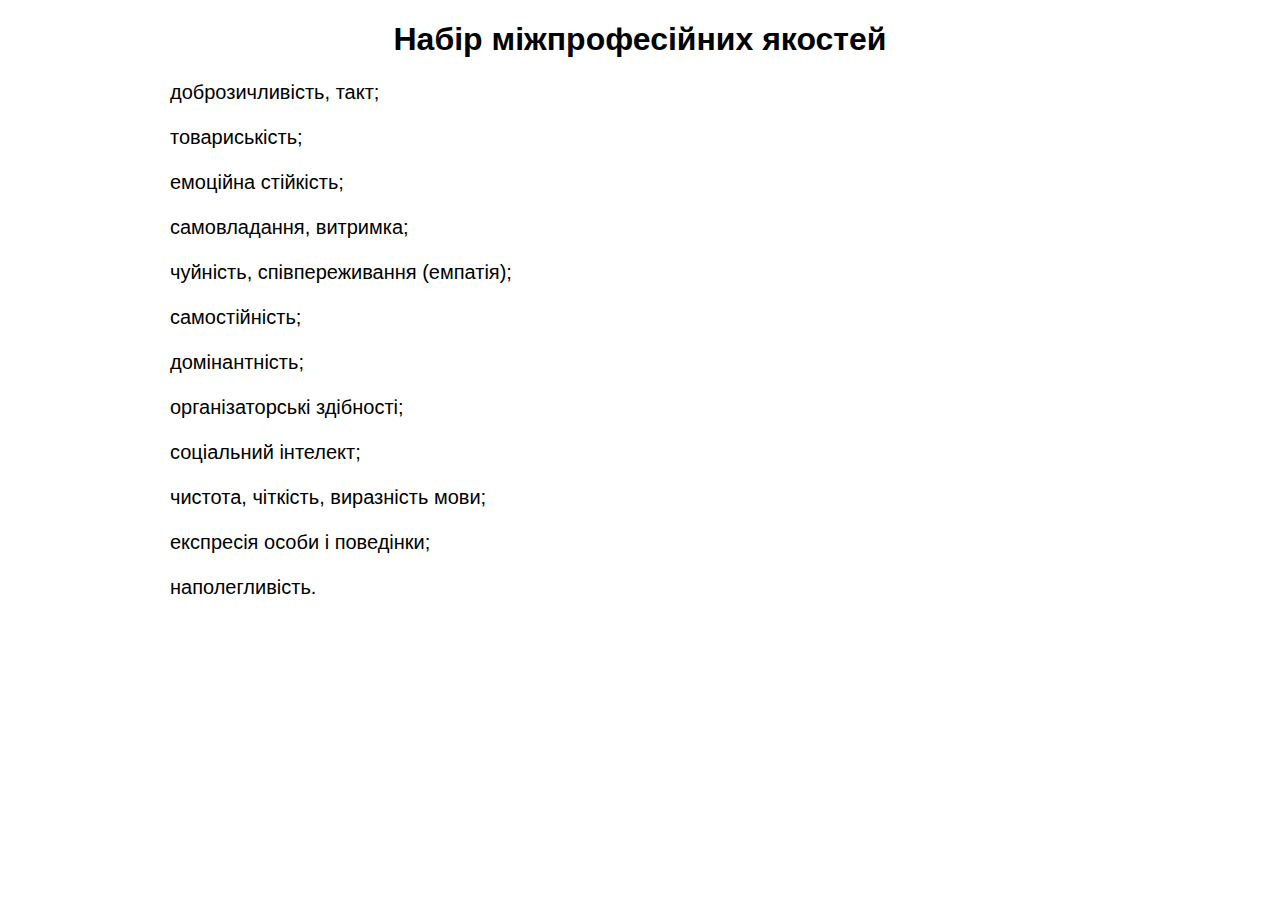
<file: str1.html>
<!DOCTYPE html>
<html lang="en">
<head>
	<meta charset="UTF-8">
	<title>Набір міжпрофесійних якостей</title>
</head>
<body>
	<div class="center-wrap">
	<h1>Набір міжпрофесійних якостей</h1>
	<div>
		<p>доброзичливість, такт;</p>
		<p>товариськість;</p>
		<p>емоційна стійкість;</p>
		<p>самовладання, витримка;</p>
		<p>чуйність, співпереживання (емпатія);</p>
		<p>самостійність;</p>
		<p>домінантність;</p>
		<p>організаторські здібності;</p>
		<p>соціальний інтелект;</p>
		<p>чистота, чіткість, виразність мови;</p>
		<p>експресія особи і поведінки;</p>
		<p>наполегливість.</p>
	</div>
	<style>
		a{
			font-size: 20px;
			line-height: 30px;
			text-decoration: none;
			color:blue;		
		}
		p{
			position: relative;
			margin-left: 10px;
			padding-left:20px;
			font-size: 20px;
			line-height: 25px;
		}
		p:before{
			content:"";
			position: absolute;
			width: 13px;
			height: 13px;
			background:url("https://icon2.kisspng.com/20180208/lew/kisspng-check-mark-x-mark-clip-art-check-marks-5a7c0970394fe9.8780805115180783202348.jpg");
			top:5px;
			left: 0px;
			background-size: cover;
		}
				h1{
			text-align: center;
		}
		body{
			font-family: 'Open Sans', sans-serif;
		}
				.center-wrap{
			max-width: 1000px;
			margin:0 auto;
		}
	</style>
	</div>
</body>
</html>
</file>
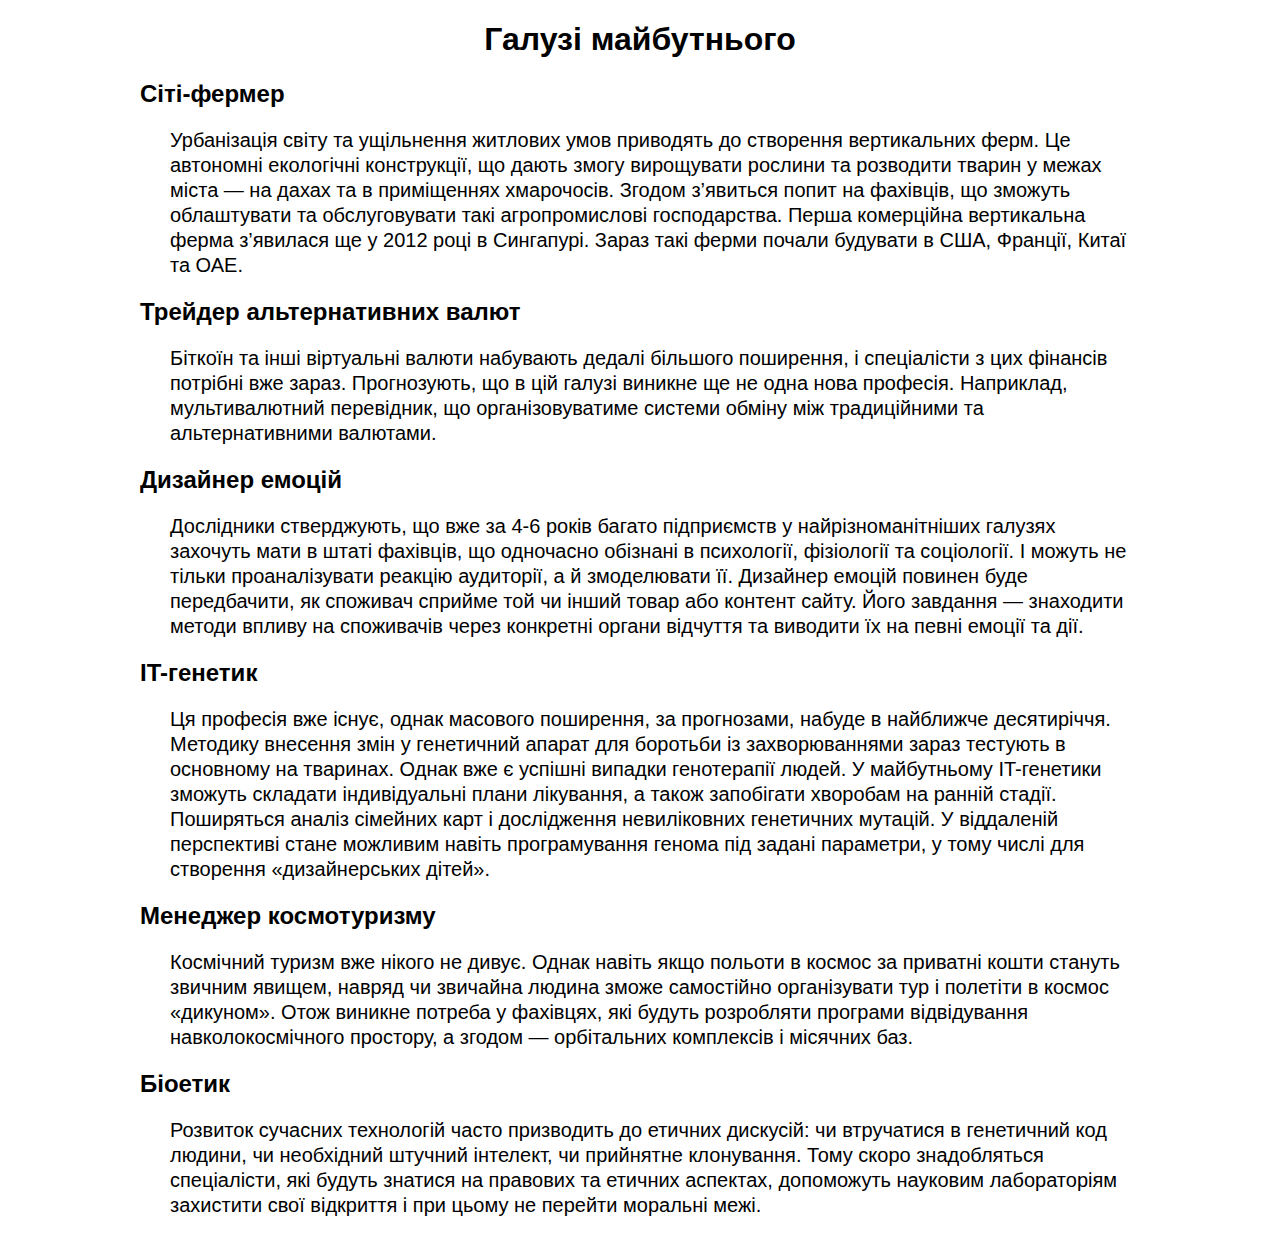
<file: str2.html>
<!DOCTYPE html>
<html lang="en">
<head>
	<meta charset="UTF-8">
	<title>Набір міжпрофесійних якостей</title>
</head>
<body>
	<div class="center-wrap">
	<h1>Галузі майбутнього</h1>
	<div>
		<h2>Сіті-фермер</h2>
		<p>Урбанізація світу та ущільнення житлових умов приводять до створення вертикальних ферм. Це автономні екологічні конструкції, що дають змогу вирощувати рослини та розводити тварин у межах міста — на дахах та в приміщеннях хмарочосів. Згодом з’явиться попит на фахівців, що зможуть облаштувати та обслуговувати такі агропромислові господарства.
		Перша комерційна вертикальна ферма з’явилася ще у 2012 році в Сингапурі. Зараз такі ферми почали будувати в США, Франції, Китаї та ОАЕ.</p>
	</div>
	<div>
		<h2>Трейдер альтернативних валют</h2>
		<p>Біткоїн та інші віртуальні валюти набувають дедалі більшого поширення, і спеціалісти з цих фінансів потрібні вже зараз. Прогнозують, що в цій галузі виникне ще не одна нова професія. Наприклад, мультивалютний перевідник, що організовуватиме системи обміну між традиційними та альтернативними валютами.
		</p>
	</div>
	<div>
		<h2>Дизайнер емоцій</h2>
		<p>Дослідники стверджують, що вже за 4-6 років багато підприємств у найрізноманітніших галузях захочуть мати в штаті фахівців, що одночасно обізнані в психології, фізіології та соціології. І можуть не тільки проаналізувати реакцію аудиторії, а й змоделювати її.
		Дизайнер емоцій повинен буде передбачити, як споживач сприйме той чи інший товар або контент сайту. Його завдання — знаходити методи впливу на споживачів через конкретні органи відчуття та виводити їх на певні емоції та дії.</p>
	</div>
	<div>
		<h2>IT-генетик</h2>
		<p>Ця професія вже існує, однак масового поширення, за прогнозами, набуде в найближче десятиріччя. Методику внесення змін у генетичний апарат для боротьби із захворюваннями зараз тестують в основному на тваринах. Однак вже є успішні випадки генотерапії людей.
        У майбутньому IT-генетики зможуть складати індивідуальні плани лікування, а також запобігати хворобам на ранній стадії. Поширяться аналіз сімейних карт і дослідження невиліковних генетичних мутацій.
        У віддаленій перспективі стане можливим навіть програмування генома під задані параметри, у тому числі для створення «дизайнерських дітей».
        </p>
	</div>
	<div>
		<h2>Менеджер космотуризму</h2>
		<p>Космічний туризм вже нікого не дивує. Однак навіть якщо польоти в космос за приватні кошти стануть звичним явищем, навряд чи звичайна людина зможе самостійно організувати тур і полетіти в космос «дикуном».
        Отож виникне потреба у фахівцях, які будуть розробляти програми відвідування навколокосмічного простору, а згодом — орбітальних комплексів і місячних баз.
        </p>
	</div>
	<div>
		<h2>Біоетик</h2>
		<p>Розвиток сучасних технологій часто призводить до етичних дискусій: чи втручатися в генетичний код людини, чи необхідний штучний інтелект, чи прийнятне клонування.
		Тому скоро знадобляться спеціалісти, які будуть знатися на правових та етичних аспектах, допоможуть науковим лабораторіям захистити свої відкриття і при цьому не перейти моральні межі.
        </p>
	</div>
</div>
	<style>
		a{
			font-size: 20px;
			line-height: 30px;
			text-decoration: none;
			color:blue;		
		}
				p{
			margin-left: 10px;
			padding-left:20px;
			font-size: 20px;
			line-height: 25px;
		}
		h1{
			text-align: center;
		}
		body{
			font-family: 'Open Sans', sans-serif;
		}
				.center-wrap{
			max-width: 1000px;
			margin:0 auto;
		}
	</style>
</body>
</html>
</file>
